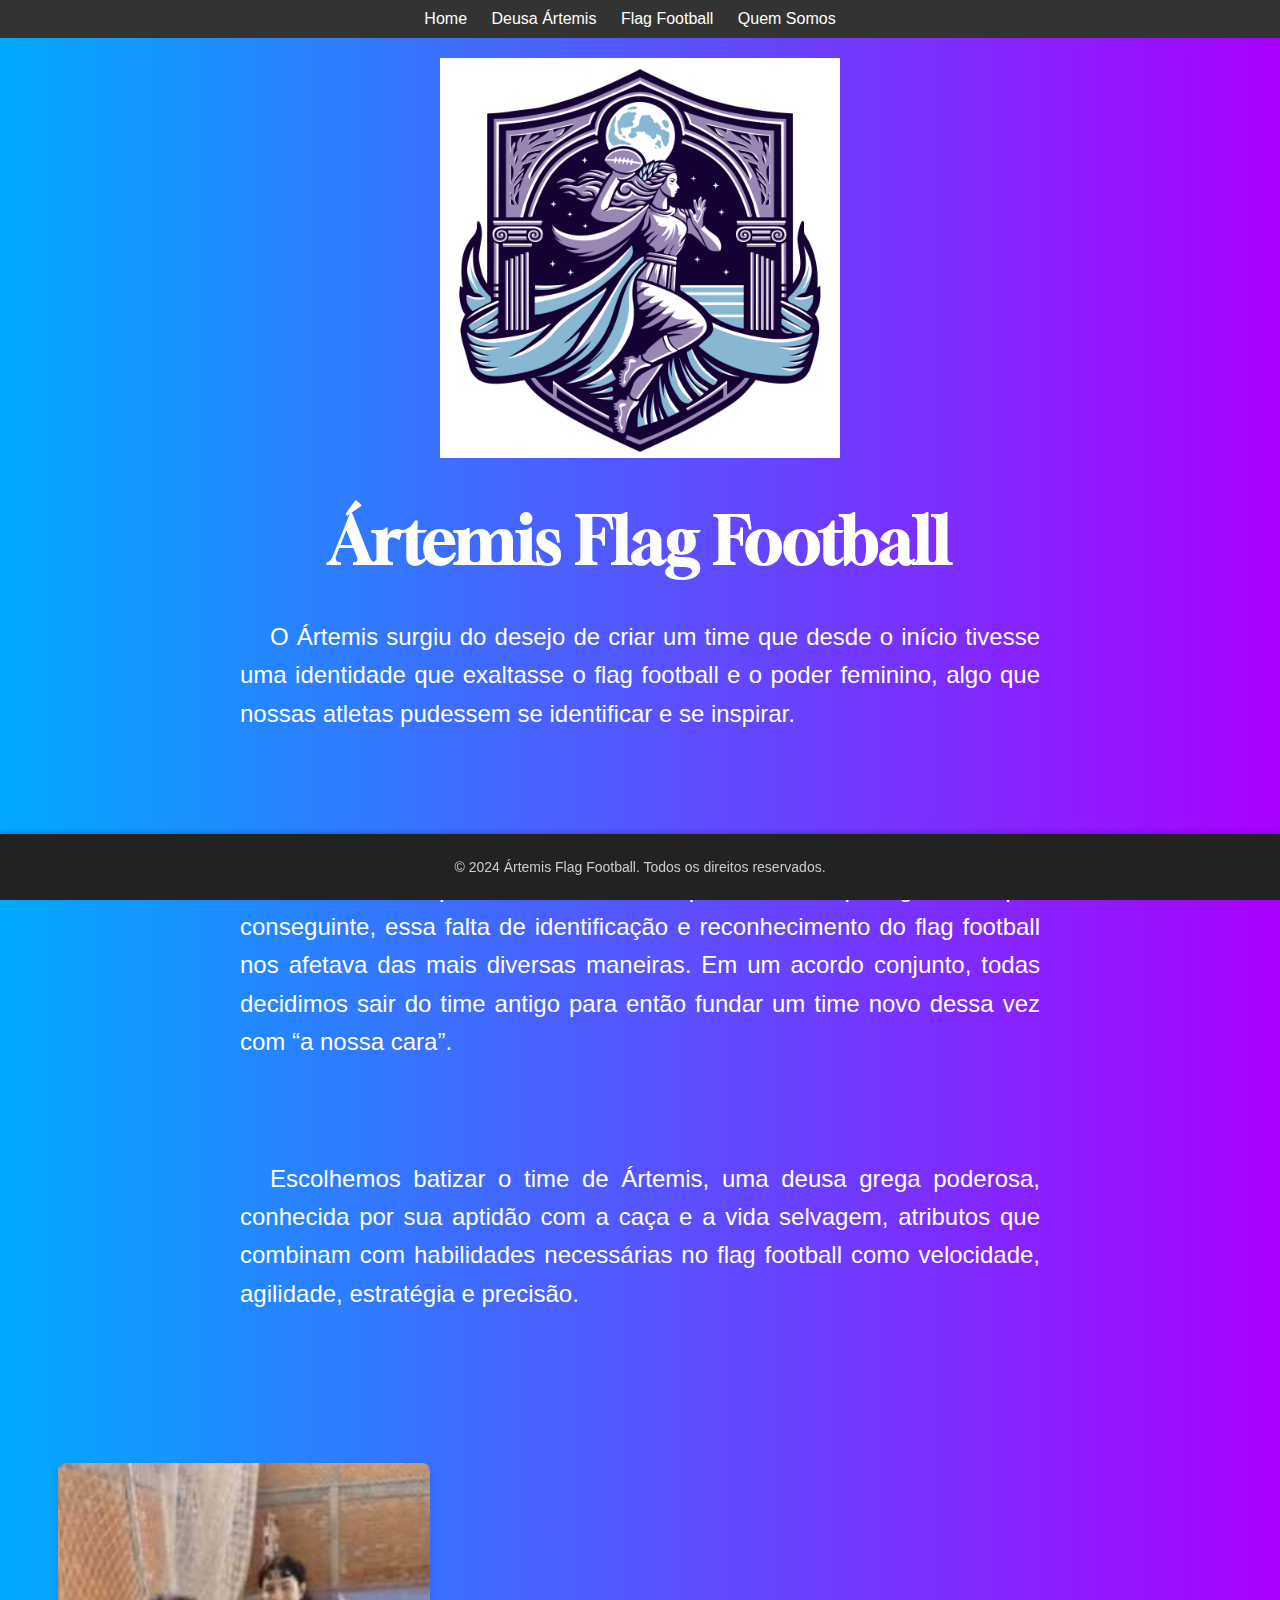
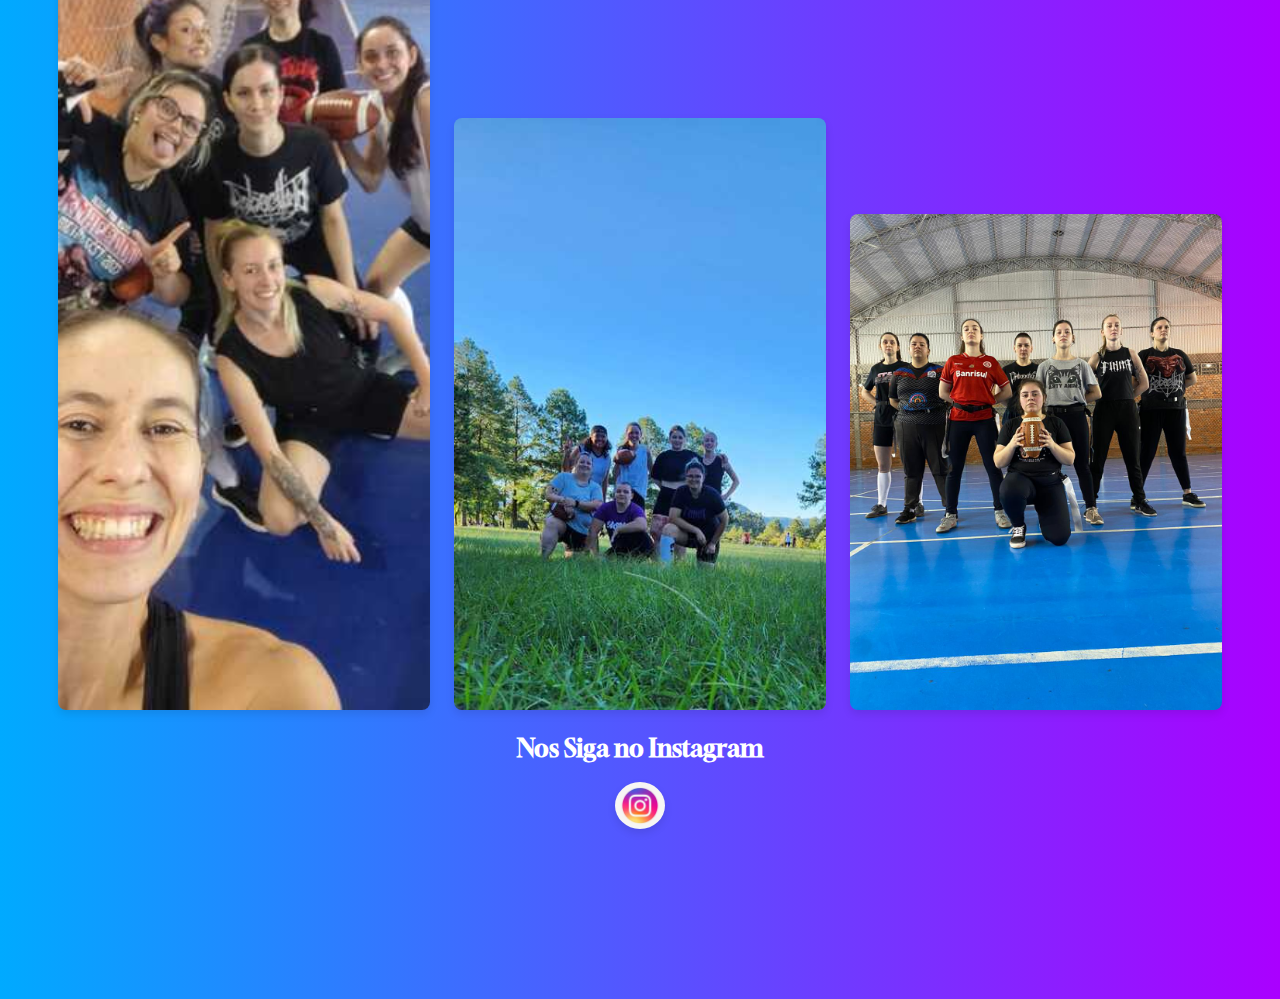
<file: index.html>
<!DOCTYPE html>
<html lang="pt-BR">
<head>
    <meta charset="UTF-8">
    <meta name="viewport" content="width=device-width, initial-scale=1.0">
    <title>Ártemis Flag Football</title>
    <link rel="stylesheet" href="css/style.css"> <!-- CSS específico para a página principal -->
    <link href="https://fonts.googleapis.com/css2?family=Gloock:wght@700&display=swap" rel="stylesheet"> <!-- Fonte grega -->
</head>
<body>
    <header>
        <nav>
            <div id="menu-toggle" onclick="toggleMenu()">☰</div>
            <ul id="menu" class="menu">
                <li><a href="index.html">Home</a></li>
                <li><a href="deusa-artemis.html">Deusa Ártemis</a></li>
                <li><a href="flag-football.html">Flag Football</a></li>
                <li><a href="quem-somos.html">Quem Somos</a></li>
            </ul>
        </nav>
    </header>
    <main>
        <img src="images/LogoArtemiss.jpg" alt="Logo do Time Ártemis" class="logo">
        <h1>Ártemis Flag Football</h1>
        
        <section class="intro">
            <p>O Ártemis surgiu do desejo de criar um time que desde o início tivesse uma identidade que exaltasse o flag football e o poder feminino, algo que nossas atletas pudessem se identificar e se inspirar.</p>
            <br>
            <p>A maioria do nosso elenco veio de um time de Santa Maria cuja modalidade full pads masculino sempre fora a protagonista, por conseguinte, essa falta de identificação e reconhecimento do flag football nos afetava das mais diversas maneiras. Em um acordo conjunto, todas decidimos sair do time antigo para então fundar um time novo dessa vez com “a nossa cara”.</p>
            <br>
            <p>Escolhemos batizar o time de Ártemis, uma deusa grega poderosa, conhecida por sua aptidão com a caça e a vida selvagem, atributos que combinam com habilidades necessárias no flag football como velocidade, agilidade, estratégia e precisão.</p>
        </section>
<br><br><br><br><br>
        <section class="fotos">
            
            <img src="images/foto1.jpg" alt="Foto 1" class="foto">
            <img src="images/foto2.jpg" alt="Foto 2" class="foto">
            <img src="images/foto3.jpg" alt="Foto 3" class="foto">
        </section>
        
        <section class="social-media">
            <h2>Nos Siga no Instagram</h2>
            <a href="https://www.instagram.com/artemisflag?igsh=NHlhanh4aWZmNHBz " target="_blank">
                <img src="images/iconinstagram.jpeg" alt="Instagram" class="instagram-icon">
            </a>
        </section>
    </main>
    <br><br><br><br><br><br><br>
    <footer>
        <p>&copy; 2024 Ártemis Flag Football. Todos os direitos reservados.</p>
    </footer>
    <script src="js/scripts.js"></script>
</body>
</html>
</file>
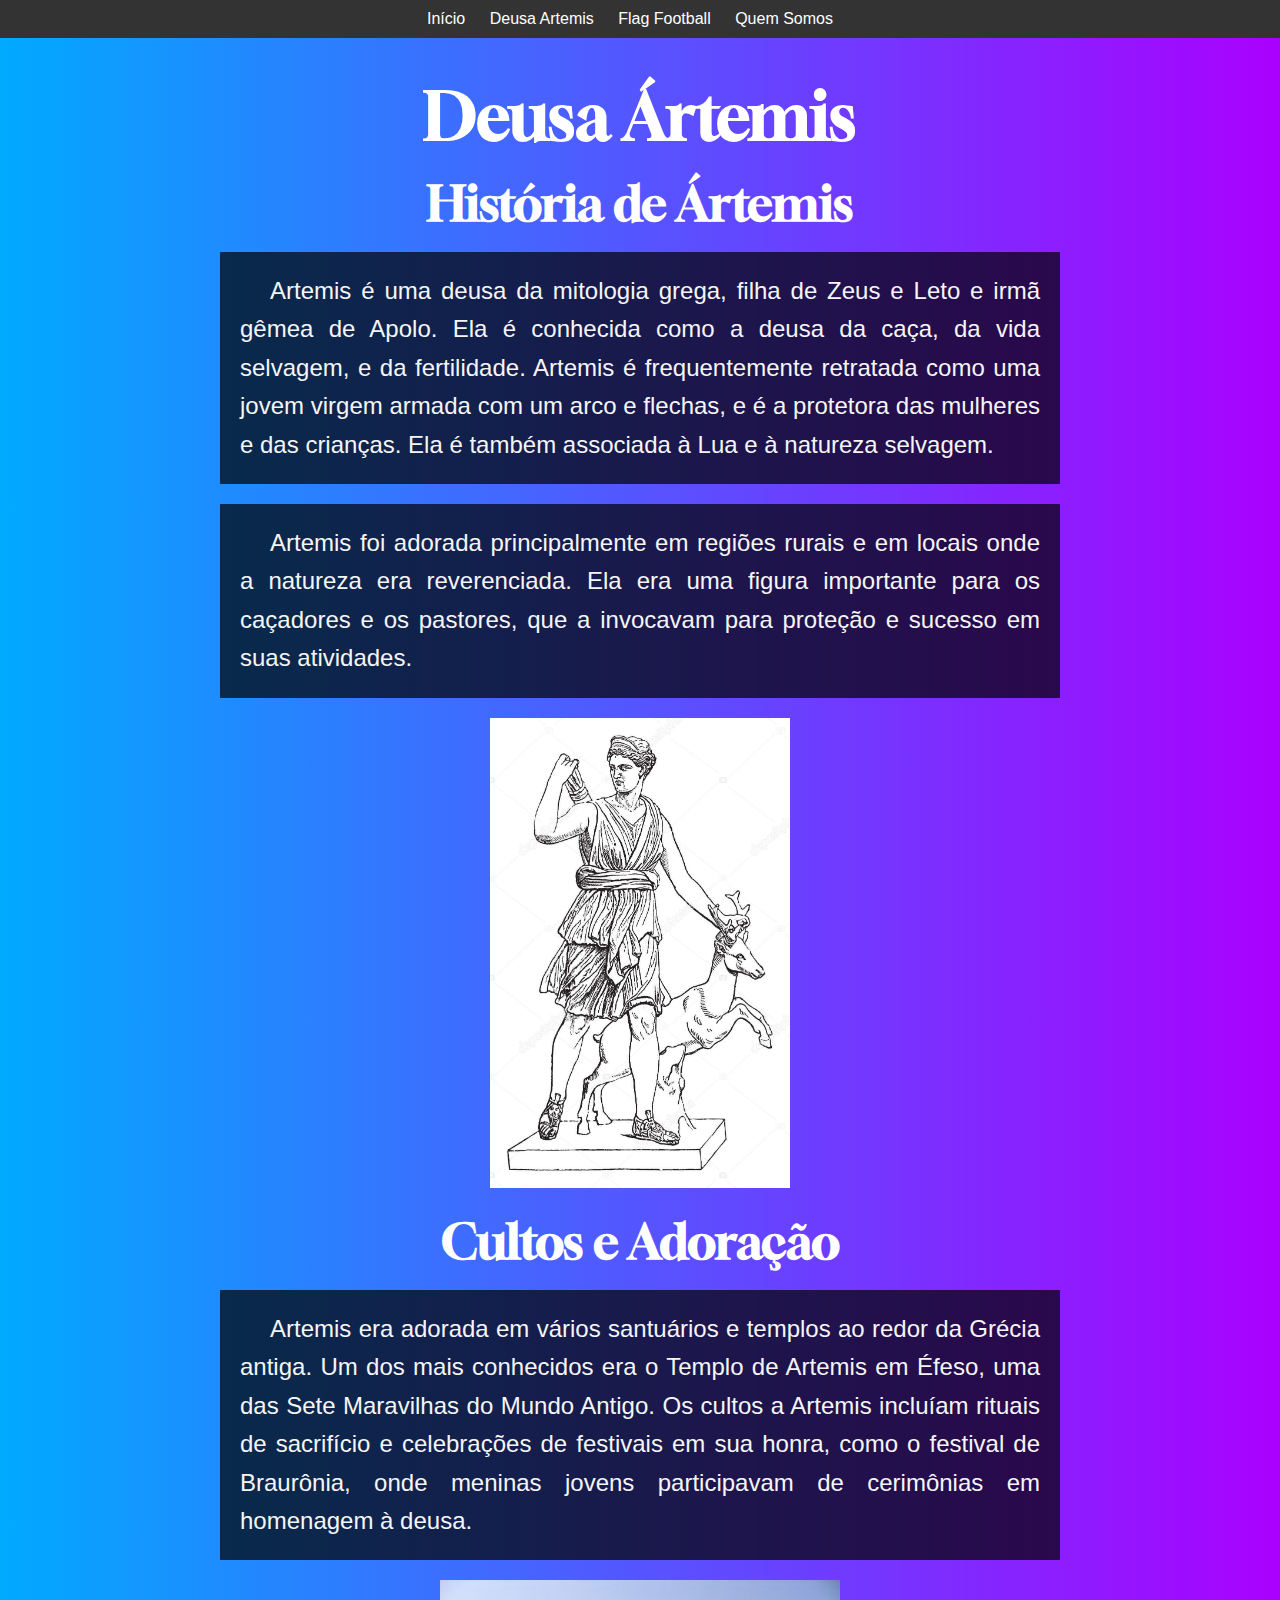
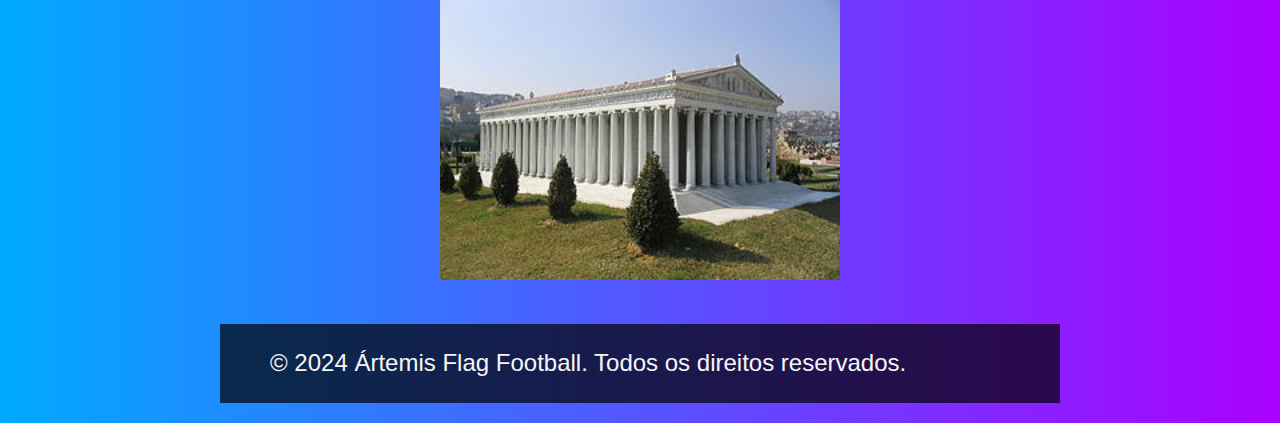
<file: deusa-artemis.html>
<!DOCTYPE html>
<html lang="pt-BR">
<head>
    <meta charset="UTF-8">
    <meta name="viewport" content="width=device-width, initial-scale=1.0">
    <title>Deusa Artemis</title>
    <link rel="stylesheet" href="css/deusa-artemis.css"> <!-- CSS específico para Artemis -->
    <link href="https://fonts.googleapis.com/css2?family=Gloock:wght@700&display=swap" rel="stylesheet"> <!-- Fonte grega -->
</head>
<body>
    <header>
        <nav>
            <ul>
                <li><a href="index.html">Início</a></li>
                <li><a href="deusa-artemis.html">Deusa Artemis</a></li>
                <li><a href="flag-football.html">Flag Football</a></li>
                <li><a href="quem-somos.html">Quem Somos</a></li>
            </ul>
        </nav>
    </header>
    <main>
        <h1>Deusa Ártemis</h1>
        
        <section class="historia">
            <h2>História de Ártemis</h2>
            <p>Artemis é uma deusa da mitologia grega, filha de Zeus e Leto e irmã gêmea de Apolo. Ela é conhecida como a deusa da caça, da vida selvagem, e da fertilidade. Artemis é frequentemente retratada como uma jovem virgem armada com um arco e flechas, e é a protetora das mulheres e das crianças. Ela é também associada à Lua e à natureza selvagem.</p>
            <p>Artemis foi adorada principalmente em regiões rurais e em locais onde a natureza era reverenciada. Ela era uma figura importante para os caçadores e os pastores, que a invocavam para proteção e sucesso em suas atividades.</p>
            <img src="images/artemiscomveado.jpg" width="300" alt="Artemis e o Veado" class="imagem">
        </section>

        <section class="cultos">
            <h2>Cultos e Adoração</h2>
            <p>Artemis era adorada em vários santuários e templos ao redor da Grécia antiga. Um dos mais conhecidos era o Templo de Artemis em Éfeso, uma das Sete Maravilhas do Mundo Antigo. Os cultos a Artemis incluíam rituais de sacrifício e celebrações de festivais em sua honra, como o festival de Braurônia, onde meninas jovens participavam de cerimônias em homenagem à deusa.</p>
            <img src="images/templodeartemis.jpg" width="400" alt="Templo de Artemis" class="imagem">
        </section>
    </main>
    <footer>
        <p>&copy; 2024 Ártemis Flag Football. Todos os direitos reservados.</p>
    </footer>
    <script src="js/scripts.js"></script>
</body>
</html>
</file>
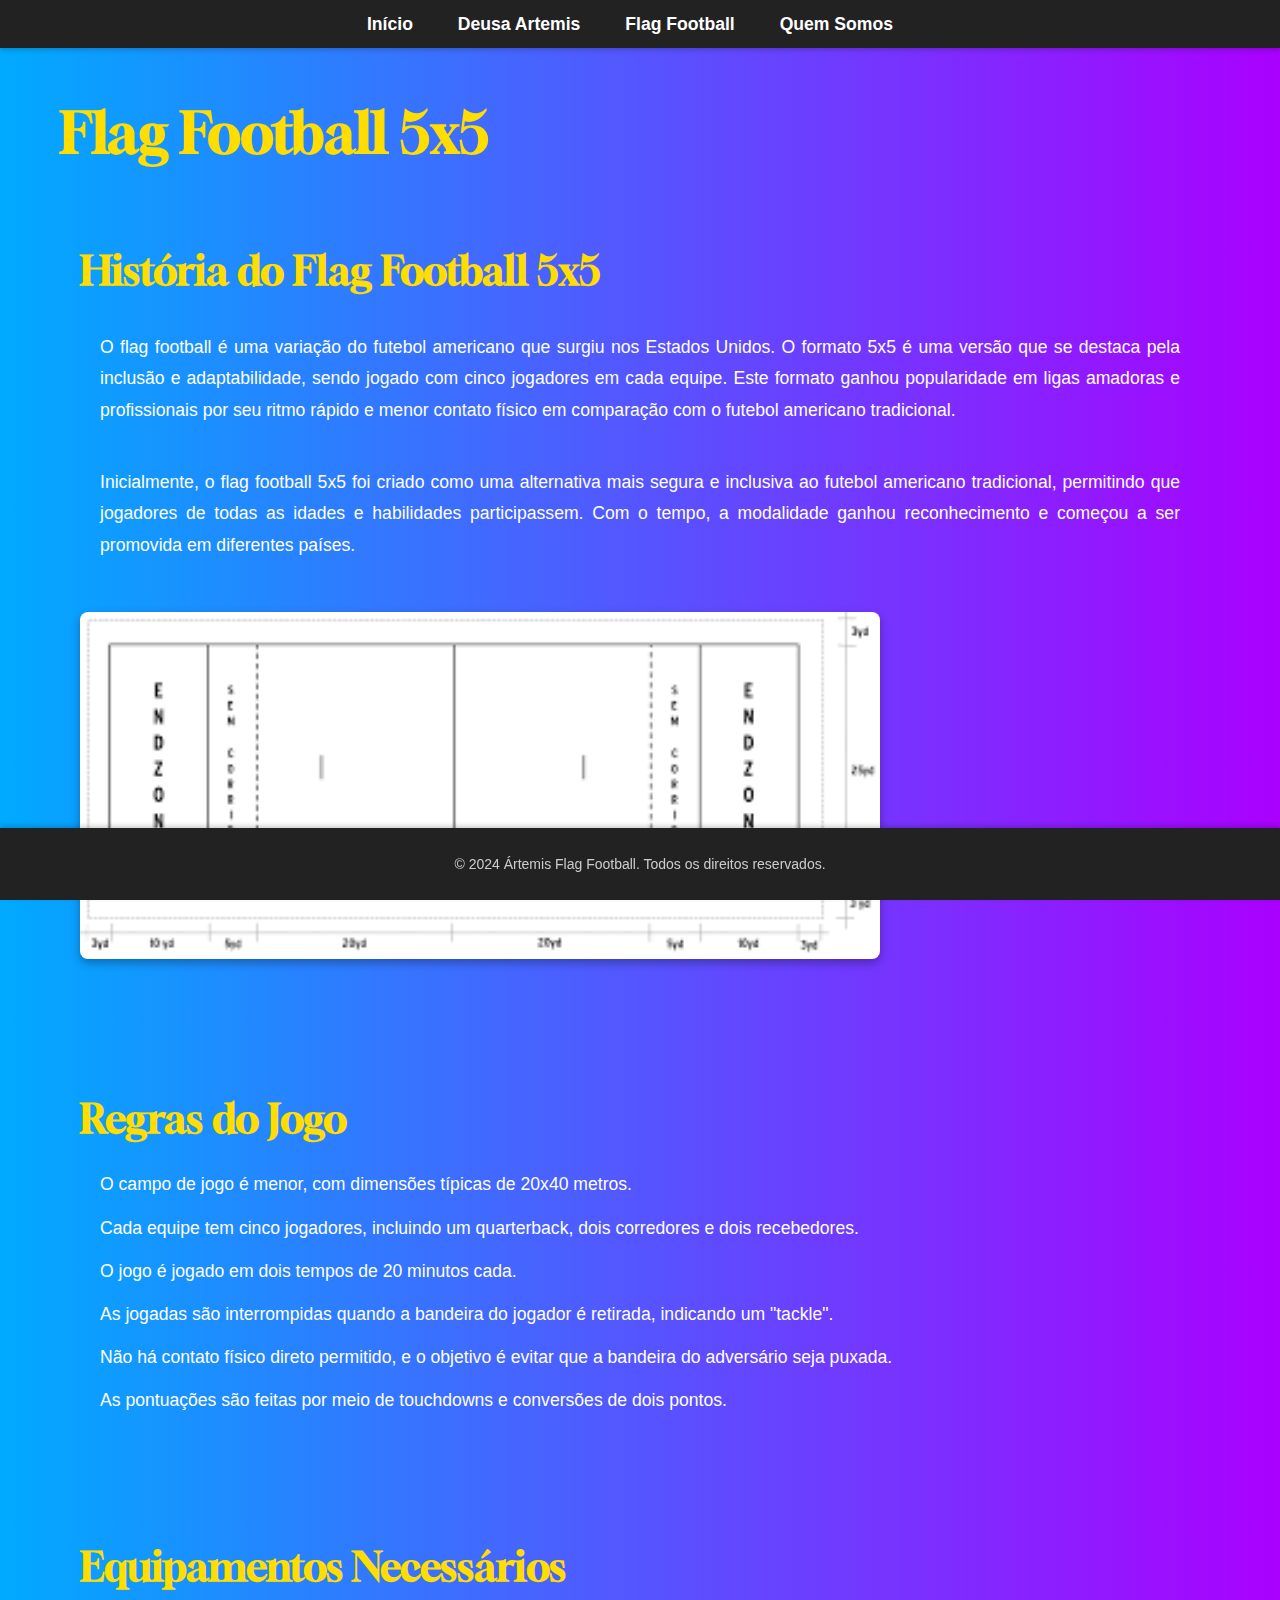
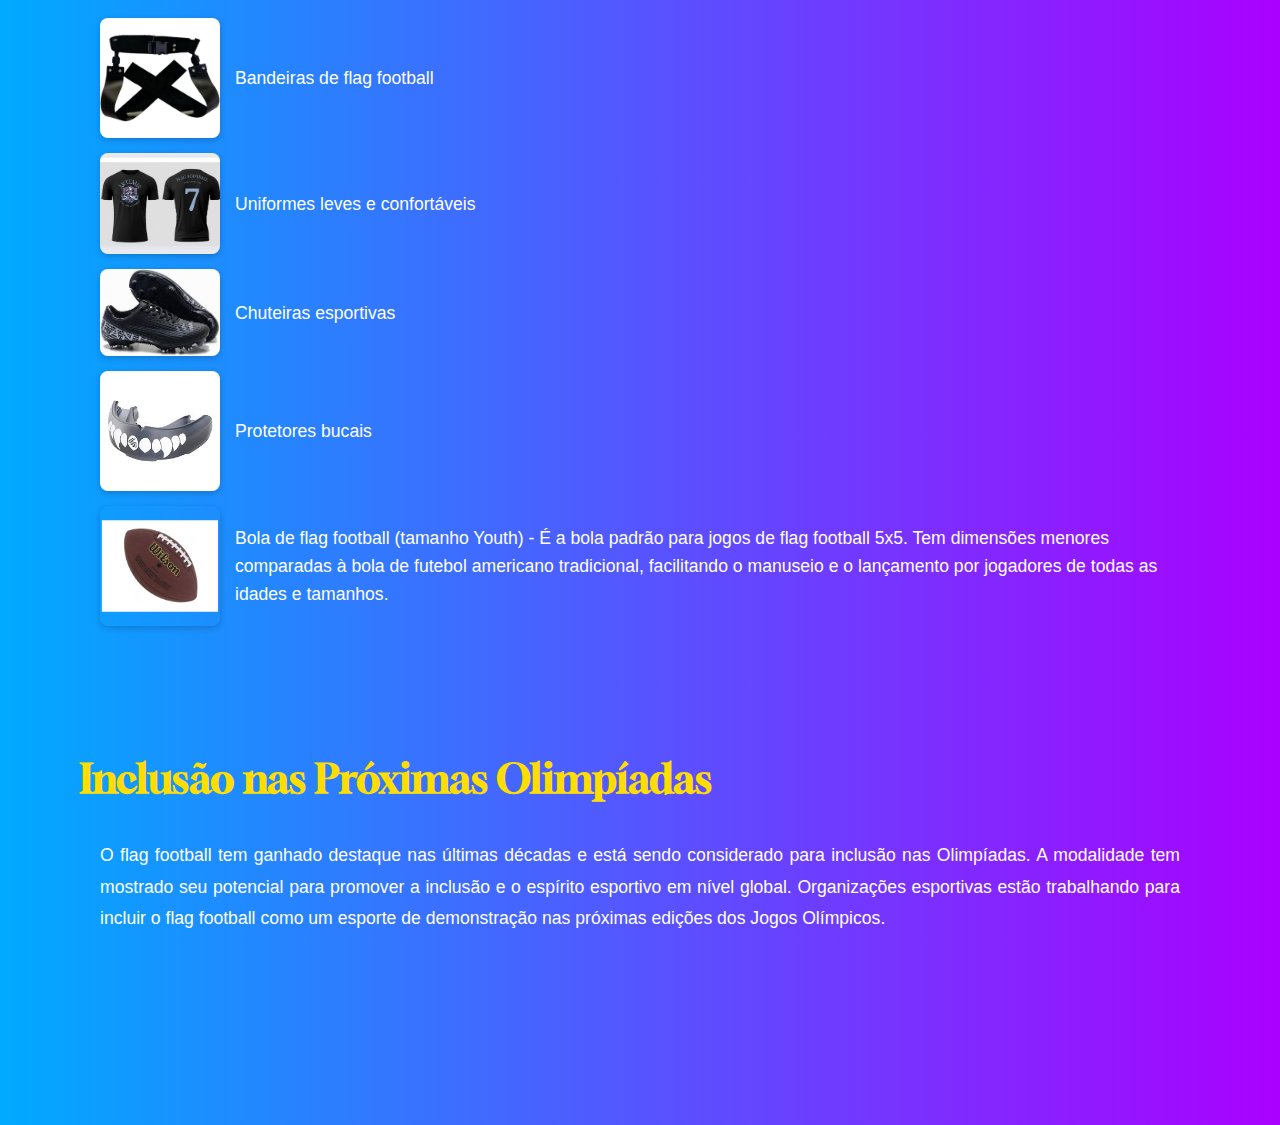
<file: flag-football.html>
<!DOCTYPE html>
<html lang="pt-BR">
<head>
    <meta charset="UTF-8">
    <meta name="viewport" content="width=device-width, initial-scale=1.0">
    <title>Flag Football</title>
    <link rel="stylesheet" href="css/flag-football.css"> <!-- CSS específico para Flag Football -->
    <link href="https://fonts.googleapis.com/css2?family=Gloock:wght@700&display=swap" rel="stylesheet"> <!-- Fonte grega -->
</head>
<body>
    <header>
        <nav>
            <ul>
                <li><a href="index.html">Início</a></li>
                <li><a href="deusa-artemis.html">Deusa Artemis</a></li>
                <li><a href="flag-football.html">Flag Football</a></li>
                <li><a href="quem-somos.html">Quem Somos</a></li>
            </ul>
        </nav>
    </header>
    <main>
        <h1>Flag Football 5x5</h1>
        
        <section class="historia">
            <h2>História do Flag Football 5x5</h2>
            <p>O flag football é uma variação do futebol americano que surgiu nos Estados Unidos. O formato 5x5 é uma versão que se destaca pela inclusão e adaptabilidade, sendo jogado com cinco jogadores em cada equipe. Este formato ganhou popularidade em ligas amadoras e profissionais por seu ritmo rápido e menor contato físico em comparação com o futebol americano tradicional.</p>
            <p>Inicialmente, o flag football 5x5 foi criado como uma alternativa mais segura e inclusiva ao futebol americano tradicional, permitindo que jogadores de todas as idades e habilidades participassem. Com o tempo, a modalidade ganhou reconhecimento e começou a ser promovida em diferentes países.</p>
            <img src="images/campo-jogo.png" alt="Campo de Flag Football" class="imagem">
        </section>

        <section class="regras">
            <h2>Regras do Jogo</h2>
            <ul>
                <li>O campo de jogo é menor, com dimensões típicas de 20x40 metros.</li>
                <li>Cada equipe tem cinco jogadores, incluindo um quarterback, dois corredores e dois recebedores.</li>
                <li>O jogo é jogado em dois tempos de 20 minutos cada.</li>
                <li>As jogadas são interrompidas quando a bandeira do jogador é retirada, indicando um "tackle".</li>
                <li>Não há contato físico direto permitido, e o objetivo é evitar que a bandeira do adversário seja puxada.</li>
                <li>As pontuações são feitas por meio de touchdowns e conversões de dois pontos.</li>
            </ul>
        </section>

        <section class="equipamentos">
            <h2>Equipamentos Necessários</h2>
            <ul>
                <li>
                    <img src="images/bandeira.webp" alt="Bandeira de Flag Football" class="imagem-equipamento">
                    Bandeiras de flag football
                </li>
                <li>
                    <img src="images/uniforme.jpg" alt="Uniformes" class="imagem-equipamento">
                    Uniformes leves e confortáveis
                </li>
                <li>
                    <img src="images/chuteira.jfif" alt="Chuteiras Esportivas" class="imagem-equipamento">
                    Chuteiras esportivas
                </li>
                <li>
                    <img src="images/protetor-bucal.jfif" alt="Protetor Bucal" class="imagem-equipamento">
                    Protetores bucais
                </li>
                <li>
                    <img src="images/bola-youth.webp" alt="Bola Youth" class="imagem-equipamento">
                    Bola de flag football (tamanho Youth) - É a bola padrão para jogos de flag football 5x5. Tem dimensões menores comparadas à bola de futebol americano tradicional, facilitando o manuseio e o lançamento por jogadores de todas as idades e tamanhos.
                </li>
            </ul>
        </section>

        <section class="olimpiadas">
            <h2>Inclusão nas Próximas Olimpíadas</h2>
            <p>O flag football tem ganhado destaque nas últimas décadas e está sendo considerado para inclusão nas Olimpíadas. A modalidade tem mostrado seu potencial para promover a inclusão e o espírito esportivo em nível global. Organizações esportivas estão trabalhando para incluir o flag football como um esporte de demonstração nas próximas edições dos Jogos Olímpicos.</p>
        </section>
    </main>
    <footer>
        <p>&copy; 2024 Ártemis Flag Football. Todos os direitos reservados.</p>
    </footer>
    <script src="js/scripts.js"></script>
</body>
</html>
</file>
<file: css/style.css>
body {
    font-family: Arial, sans-serif;
    margin: 0;
    padding: 0;
    background: linear-gradient(to right, #00aaff, #aa00ff); 
    color: #fff; 
}

header {
    background-color: #333;
    color: #fff;
    padding: 10px 0;
}

nav ul {
    list-style-type: none;
    margin: 0;
    padding: 0;
    text-align: center;
}

nav ul li {
    display: inline;
    margin-right: 20px;
}

nav ul li a {
    color: #fff;
    text-decoration: none;
}

nav ul li a:hover {
    text-decoration: underline;
}

main {
    padding: 20px;
    text-align: center;
}

.logo {
    width: 400px;
    height: auto;
    margin-bottom: 20px;
}

h1 {
    font-family: 'Gloock', serif; 
    font-size: 4em;
    margin: 20px 0;
}

.intro p {
    font-size: 1.5em;
    margin: 10px 0;
    line-height: 1.6;
    text-indent: 30px;
    text-align: justify;
    max-width: 800px;
    margin: 20px auto;
    padding: 20px;
    
        
}

.fotos {
    margin: 20px 0;
}

.foto {
    width: 30%;
    height: auto;
    margin: 0 10px;
    border-radius: 8px;
    box-shadow: 0 4px 8px rgba(0, 0, 0, 0.1);
    
}

.social-media {
    margin: 20px 0;
}

.social-media h2 {
    font-family: 'Gloock', serif; 
    font-size: 1.5em;
    margin: 20px 0;
}

.instagram-icon {
    width: 50px;
    height: auto;
    border-radius: 50%;
    box-shadow: 0 4px 8px rgba(0, 0, 0, 0.1);
    transition: opacity 0.3s;
}

.instagram-icon:hover {
    opacity: 0.8;
}

footer {
    background-color: #222; /* Cor de fundo escura */
    color: #ccc; /* Cor do texto mais clara */
    text-align: center; /* Centraliza o conteúdo */
    padding: 20px 0; /* Espaçamento interno */
    position: fixed; /* Fixar o rodapé no final da página */
    bottom: 0;
    width: 100%;
    box-shadow: 0 -2px 5px rgba(0, 0, 0, 0.2); /* Sombra para destacar o rodapé */
    font-family: 'Arial', sans-serif; /* Fonte do texto no rodapé */
}

footer p {
    margin: 5px 0; /* Margem entre os parágrafos */
    font-size: 14px; /* Tamanho da fonte */
}

footer a {
    color: #ccc; /* Cor dos links */
    text-decoration: none;
    margin: 0 10px; /* Espaçamento entre ícones */
    transition: color 0.3s; /* Efeito de transição para o hover */
}

footer a:hover {
    color: #fff; /* Muda a cor ao passar o mouse */
    text-decoration: underline; /* Sublinhar ao passar o mouse */
}

.social-icon {
    width: 30px; /* Tamanho dos ícones sociais */
    height: auto;
    margin: 0 5px;
    filter: brightness(0.8); /* Escurecer ligeiramente os ícones */
    transition: filter 0.3s, transform 0.3s; /* Efeitos de transição para hover */
}

#menu-toggle {
    display: none;
    font-size: 30px;
    cursor: pointer;
}

@media (max-width: 768px) {
    #menu-toggle {
        display: block;
    }
    
    .menu {
        display: none;
        flex-direction: column;
        align-items: center;
    }
    
    .menu.active {
        display: flex;
    }
    
    .menu li {
        margin: 10px 0;
    }
}
</file>
<file: css/deusa-artemis.css>
/* Estilo geral para a página sobre Artemis */
body {
    font-family: Arial, sans-serif;
    margin: 0;
    padding: 0;
    background: linear-gradient(to right, #00aaff, #aa00ff); /* Degradê de azul a roxo */
    color: #fff; /* Texto branco para contraste com o fundo */
}

header {
    background-color: #333;
    color: #fff;
    padding: 10px 0;
}

nav ul {
    list-style-type: none;
    margin: 0;
    padding: 0;
    text-align: center;
}

nav ul li {
    display: inline;
    margin-right: 20px;
}

nav ul li a {
    color: #fff;
    text-decoration: none;
}

nav ul li a:hover {
    text-decoration: underline;
}

main {
    padding: 20px;
    text-align: center;
}

h1 {
    font-family: 'Gloock', serif; /* Fonte grega */
    font-size: 4em;
    margin: 20px 0;
}

h2 {
    font-family: 'Gloock', serif; /* Fonte grega */
    font-size: 3em;
    margin: 20px 0;
    
}

p {
    font-size: 1.5em;
    line-height: 1.8;
    margin: 15px 0;
    color: #f5f5f5; /* Texto branco suave */
    text-align: justify; /* Justifica o texto para um visual mais alinhado */
    padding: 0 15px; /* Espaçamento interno para conforto de leitura */
    text-indent: 30px;
    font-size: 1.5em;
    margin: 10px 0;
    line-height: 1.6;
    text-indent: 30px;
    text-align: justify;
    max-width: 800px;
    margin: 20px auto;
    padding: 20px;
    background: rgba(0, 0, 0, 0.7); /* Fundo semi-transparente */

/* Estilo para as imagens na página da deusa Artemis */
.imagem {
    width: 100%;
    max-width: 600px;
    height: auto;
    border-radius: 8px;
    box-shadow: 0 4px 8px rgba(0, 0, 0, 0.1);
    margin: 20px 0;
}

/* Estilo para as seções de história e cultos */
.historia, .cultos {
    margin-bottom: 40px;
}

footer {
    background-color: #222; /* Cor de fundo escura */
    color: #ccc; /* Cor do texto mais clara */
    text-align: center; /* Centraliza o conteúdo */
    padding: 20px 0; /* Espaçamento interno */
    position: fixed; /* Fixar o rodapé no final da página */
    bottom: 0;
    width: 100%;
    box-shadow: 0 -2px 5px rgba(0, 0, 0, 0.2); /* Sombra para destacar o rodapé */
    font-family: 'Arial', sans-serif; /* Fonte do texto no rodapé */
}

footer p {
    margin: 5px 0; /* Margem entre os parágrafos */
    font-size: 14px; /* Tamanho da fonte */
}

footer a {
    color: #ccc; /* Cor dos links */
    text-decoration: none;
    margin: 0 10px; /* Espaçamento entre ícones */
    transition: color 0.3s; /* Efeito de transição para o hover */
}

footer a:hover {
    color: #fff; /* Muda a cor ao passar o mouse */
    text-decoration: underline; /* Sublinhar ao passar o mouse */
}

.social-icon {
    width: 30px; /* Tamanho dos ícones sociais */
    height: auto;
    margin: 0 5px;
    filter: brightness(0.8); /* Escurecer ligeiramente os ícones */
    transition: filter 0.3s, transform 0.3s; /* Efeitos de transição para hover */
}
</file>
<file: css/flag-football.css>
/* Reset básico */
* {
    margin: 0;
    padding: 0;
    box-sizing: border-box;
}

/* Estilo geral para o body */
body {
    font-family: Arial, sans-serif;
    background: linear-gradient(to right, #00aaff, #aa00ff); /* Degradê de azul a roxo */
    color: #fff; /* Texto branco para contraste com o fundo */
    padding-bottom: 80px; /* Espaçamento para o rodapé */
    line-height: 1.6;
}

/* Estilo do header e navegação */
header {
    background-color: #222;
    color: #fff;
    padding: 10px 0;
    box-shadow: 0 2px 5px rgba(0, 0, 0, 0.2); /* Sombra para destacar o header */
}

nav ul {
    list-style-type: none;
    margin: 0;
    padding: 0;
    text-align: center;
}

nav ul li {
    display: inline;
    margin-right: 20px;
}

nav ul li a {
    color: #fff;
    text-decoration: none;
    font-weight: bold;
    padding: 5px 10px;
    border-radius: 5px;
    transition: background-color 0.3s, color 0.3s;
}

nav ul li a:hover {
    background-color: #555;
    color: #ffdd00;
}

/* Estilo principal */
main {
    padding: 20px;
    max-width: 1200px;
    margin: 0 auto;
   
    border-radius: 10px;
}

/* Estilo dos títulos */
h1, h2 {
    font-family: 'Gloock', serif; /* Fonte grega */
    color: #ffdd00; /* Cor amarela para destacar títulos */
}

h1 {
    font-size: 3.5em;
    margin: 20px 0;
}

h2 {
    font-size: 2.5em;
    margin: 20px 0;
}

/* Estilo das seções */
section {
    margin-bottom: 40px;
    padding: 20px;
    
    border-radius: 10px;
    
}

.historia p, .olimpiadas p {
    font-size: 1.1em;
    text-align: justify;
    margin: 20px auto;
    padding: 10px 20px;
    line-height: 1.8;
}

/* Estilo das listas */
ul {
    list-style-type: disc;
    padding-left: 20px;
    font-size: 1.1em;
    margin: 20px auto;
}

ul li {
    margin-bottom: 15px;
    display: flex;
    align-items: center;
}

ul li img {
    margin-right: 15px;
    width: 120px;
    height: auto;
    border-radius: 8px;
    box-shadow: 0 2px 6px rgba(0, 0, 0, 0.2);
}

/* Estilo para as imagens principais */
.imagem {
    width: 100%;
    max-width: 800px;
    height: auto;
    border-radius: 8px;
    box-shadow: 0 4px 10px rgba(0, 0, 0, 0.3);
    margin: 20px auto;
}

/* Estilo do rodapé */
footer {
    background-color: #222;
    color: #ccc;
    text-align: center;
    padding: 20px 0;
    position: fixed;
    bottom: 0;
    width: 100%;
    box-shadow: 0 -2px 5px rgba(0, 0, 0, 0.2);
    font-size: 14px;
}

footer p {
    margin: 5px 0;
}

footer a {
    color: #ccc;
    text-decoration: none;
    margin: 0 10px;
    transition: color 0.3s, text-decoration 0.3s;
}

footer a:hover {
    color: #ffdd00;
    text-decoration: underline;
}

.social-icon {
    width: 30px;
    height: auto;
    margin: 0 5px;
    filter: brightness(0.8);
    transition: filter 0.3s, transform 0.3s;
}

.social-icon:hover {
    filter: brightness(1);
    transform: scale(1.1);
}
</file>
